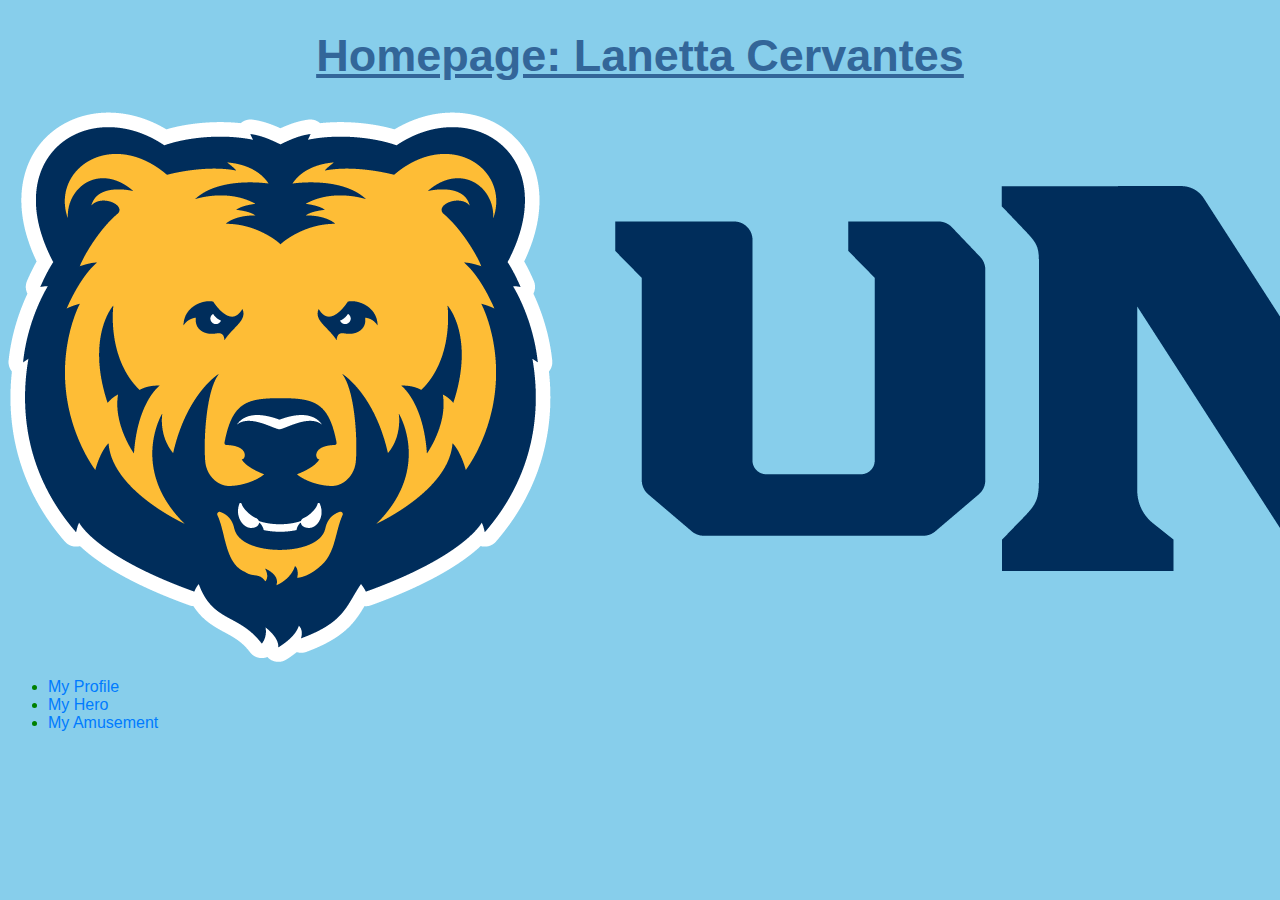
<file: index.html>
<!DOCTYPE html>
<html lang="en">
  <head>
      <title>Index</title>
      <meta charset = "UTF-8">
      <link rel="stylesheet" href="https://cerv7097.github.io/css/main.css">
  </head>
  <body>
    <h1>Homepage: Lanetta Cervantes</h1>
    <img src="images/unc-logo.png" alt="bear">
    <ul>
      <li>
        <a href="https://cerv7097.github.io/profile.html">My Profile</a>
      </li>
      <li>
        <a href="https://cerv7097.github.io/inspire.html">My Hero</a>
      </li>
      <li>
        <a href="https://cerv7097.github.io/amuse.html">My Amusement</a>
      </li>
    </ul>
  </body>
</html>
</file>
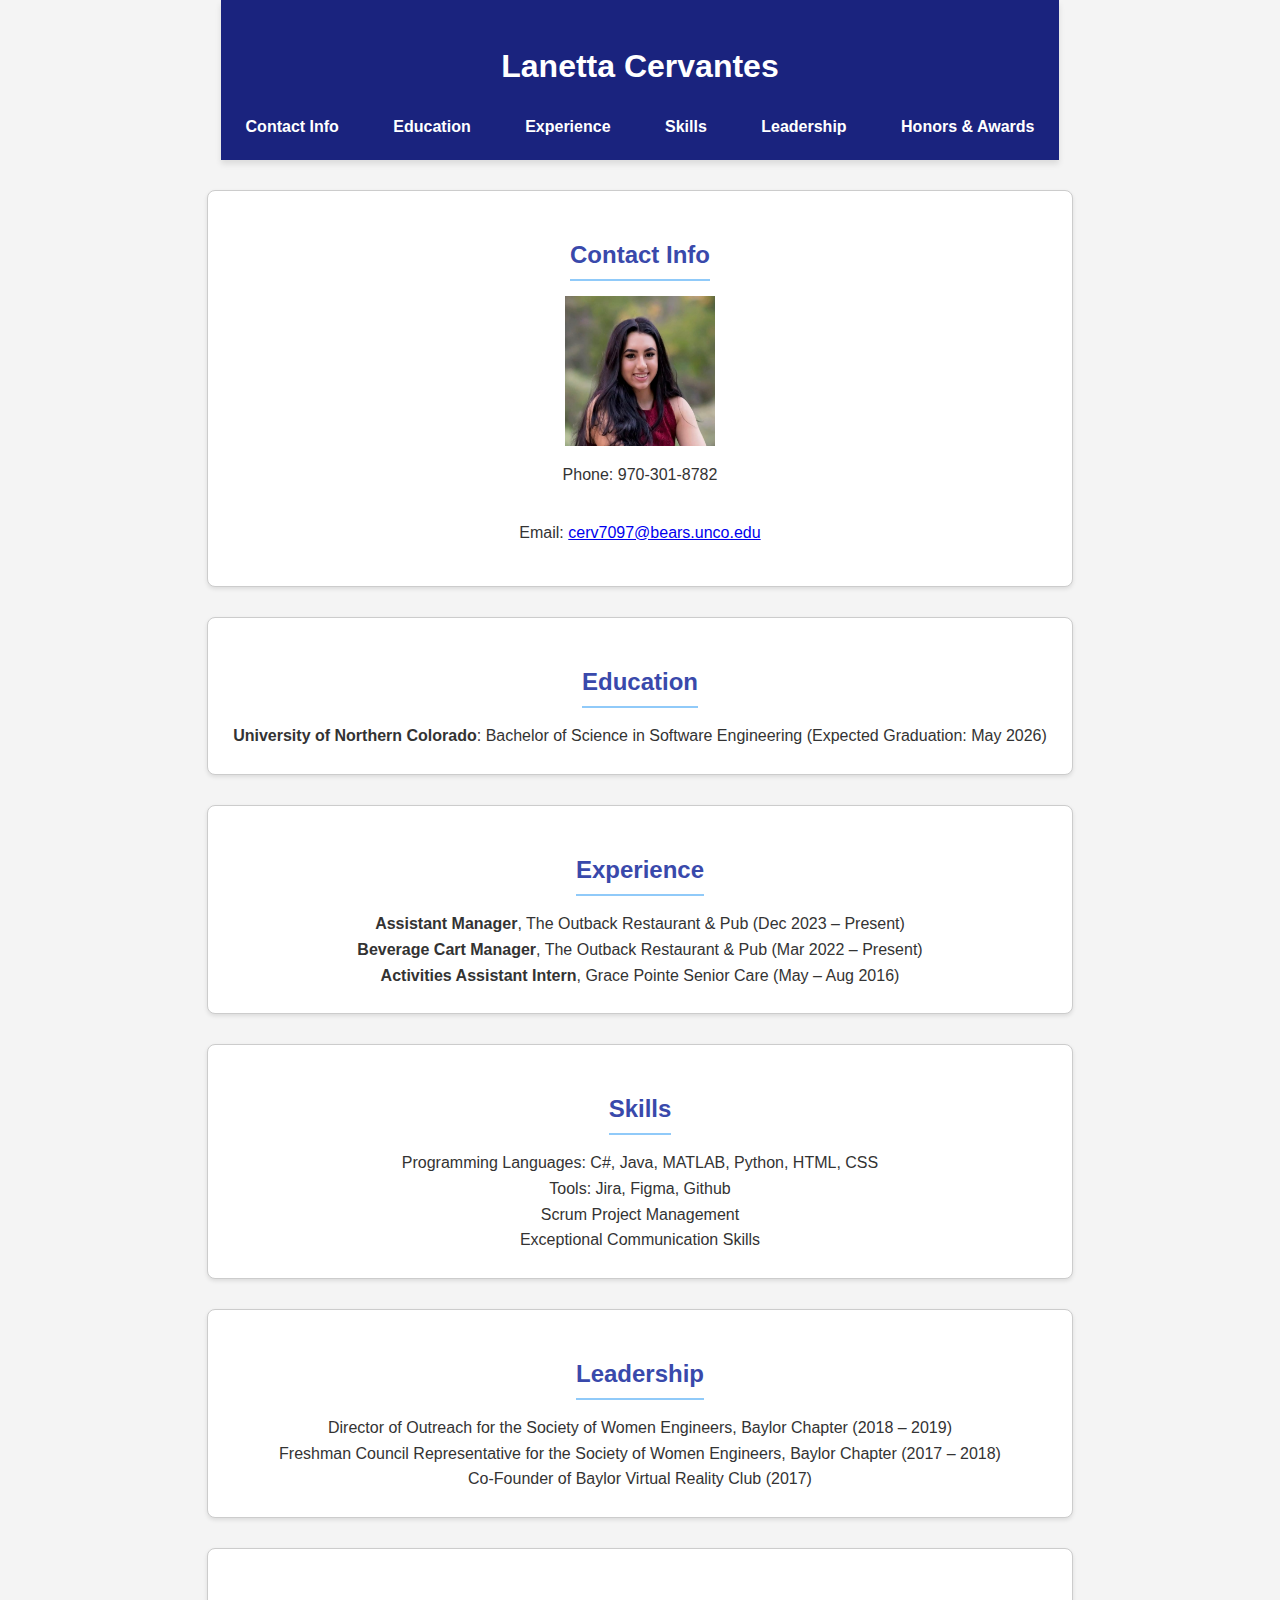
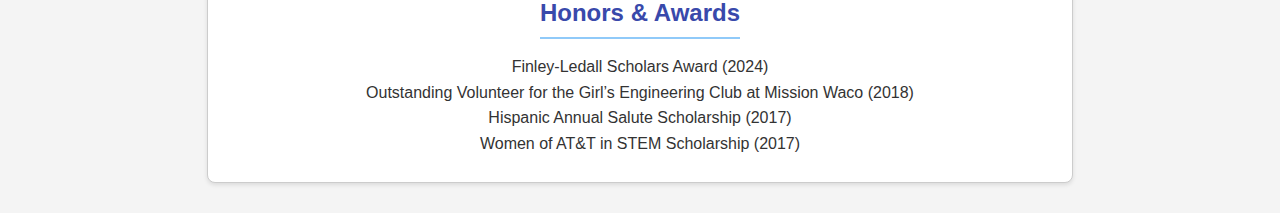
<file: resume/index.html>
<!DOCTYPE html>
<html lang="en">
<head>
    <meta charset="UTF-8">
    <title>Lanetta Cervantes - Resume</title>
    <link rel="stylesheet" href="https://cerv7097.github.io/resume/css/style.css">
</head>
<body>
    <header>
        <h1>Lanetta Cervantes</h1>
        <nav>
            <ul>
                <li><a href="#contact">Contact Info</a></li>
                <li><a href="#education">Education</a></li>
                <li><a href="#experience">Experience</a></li>
                <li><a href="#skills">Skills</a></li>
                <li><a href="#leadership">Leadership</a></li>
                <li><a href="#awards">Honors & Awards</a></li>
            </ul>
        </nav>
    </header>
    <main>
        <section id="contact">
            <h2>Contact Info</h2>
            <img src="https://cerv7097.github.io/images/Lanetta_headshot.jpg" alt="Headshot" width="150" height="150">
            <p>Phone: 970-301-8782</p>
            <p>Email: <a href="mailto:cerv7097@bears.unco.edu">cerv7097@bears.unco.edu</a></p>
        </section>
        <section id="education">
            <h2>Education</h2>
            <ul>
                <li><strong>University of Northern Colorado</strong>: Bachelor of Science in Software Engineering (Expected Graduation: May 2026)</li>
            </ul>
        </section>
        <section id="experience">
            <h2>Experience</h2>
            <ul>
                <li><strong>Assistant Manager</strong>, The Outback Restaurant & Pub (Dec 2023 – Present)</li>
                <li><strong>Beverage Cart Manager</strong>, The Outback Restaurant & Pub (Mar 2022 – Present)</li>
                <li><strong>Activities Assistant Intern</strong>, Grace Pointe Senior Care (May – Aug 2016)</li>
            </ul>
        </section>
        <section id="skills">
            <h2>Skills</h2>
            <ul>
                <li>Programming Languages: C#, Java, MATLAB, Python, HTML, CSS</li>
                <li>Tools: Jira, Figma, Github</li>
                <li>Scrum Project Management</li>
                <li>Exceptional Communication Skills</li>
            </ul>
        </section>
        <section id="leadership">
            <h2>Leadership</h2>
            <ul>
                <li>Director of Outreach for the Society of Women Engineers, Baylor Chapter (2018 – 2019)</li>
                <li>Freshman Council Representative for the Society of Women Engineers, Baylor Chapter (2017 – 2018)</li>
                <li>Co-Founder of Baylor Virtual Reality Club (2017)</li>
            </ul>
        </section>
        <section id="awards">
            <h2>Honors & Awards</h2>
            <ul>
                <li>Finley-Ledall Scholars Award (2024)</li>
                <li>Outstanding Volunteer for the Girl’s Engineering Club at Mission Waco (2018)</li>
                <li>Hispanic Annual Salute Scholarship (2017)</li>
                <li>Women of AT&T in STEM Scholarship (2017)</li>
            </ul>
        </section>
    </main>
</body>
</html>
</file>
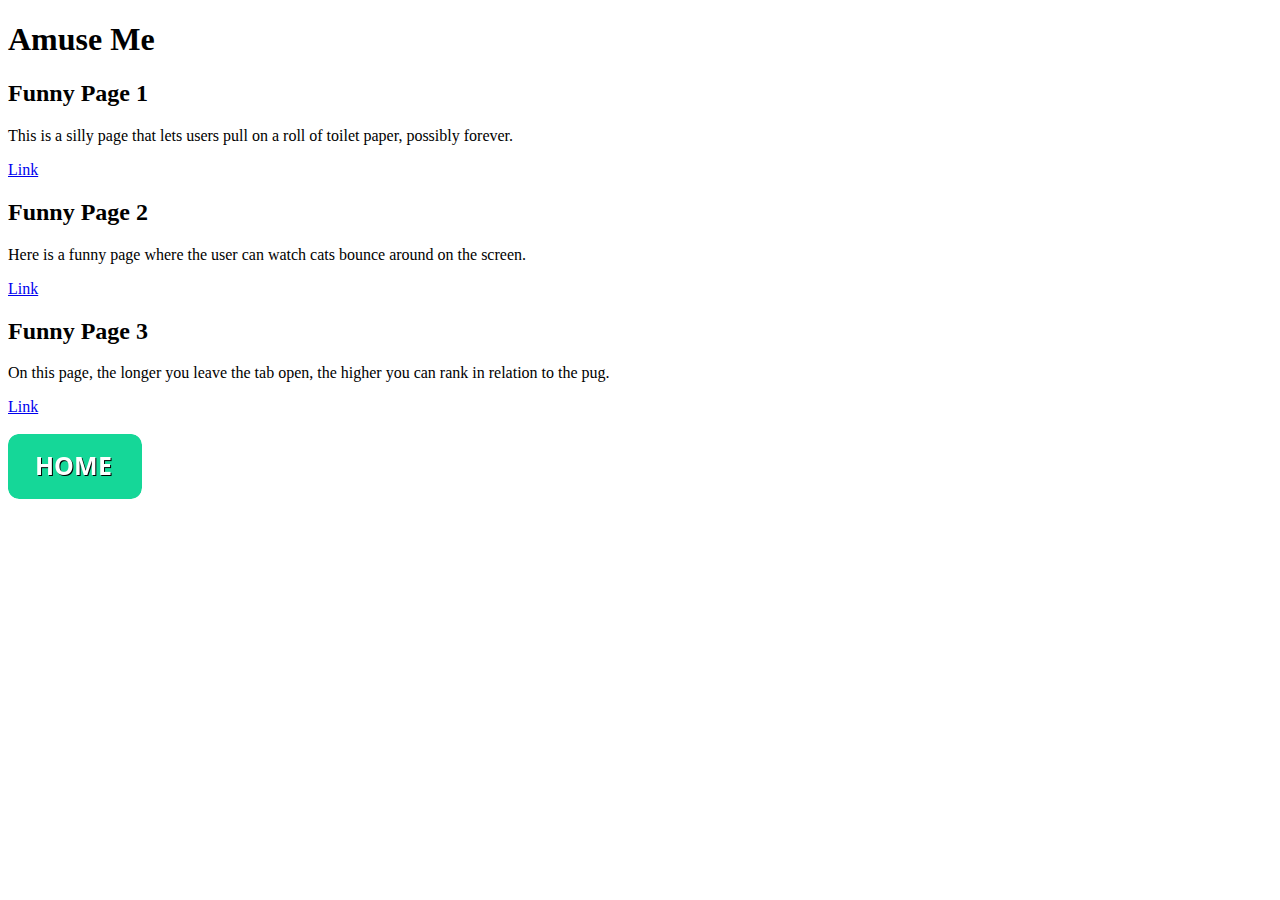
<file: amuse.html>
<!DOCTYPE html>
<html lang="en">
  <head>
    <title>Amuse</title>
    <meta charset="UTF-8">
    <link rel="stylesheet" href="https://cerv7097.github.io/amuse.html/css/main.css">
  </head>
  <body>
    <h1>Amuse Me</h1>
    <h2>Funny Page 1</h2>
    <p>This is a silly page that lets users pull on a roll of toilet paper, possibly forever.</p>
    <a href="https://papertoilet.com/">Link</a>
    <h2>Funny Page 2</h2>
    <p>Here is a funny page where the user can watch cats bounce around on the screen.</p>
    <a href="https://cat-bounce.com/">Link</a>
    <h2>Funny Page 3</h2>
    <p>On this page, the longer you leave the tab open, the higher you can rank in relation to the pug.</p>
    <a href="https://puginarug.com/">Link</a>
    <br><br>
    <a href="https://cerv7097.github.io/index.html">
    <img src="images/button_home.png" alt="home">
    </a>
  </body>
</html>
</file>
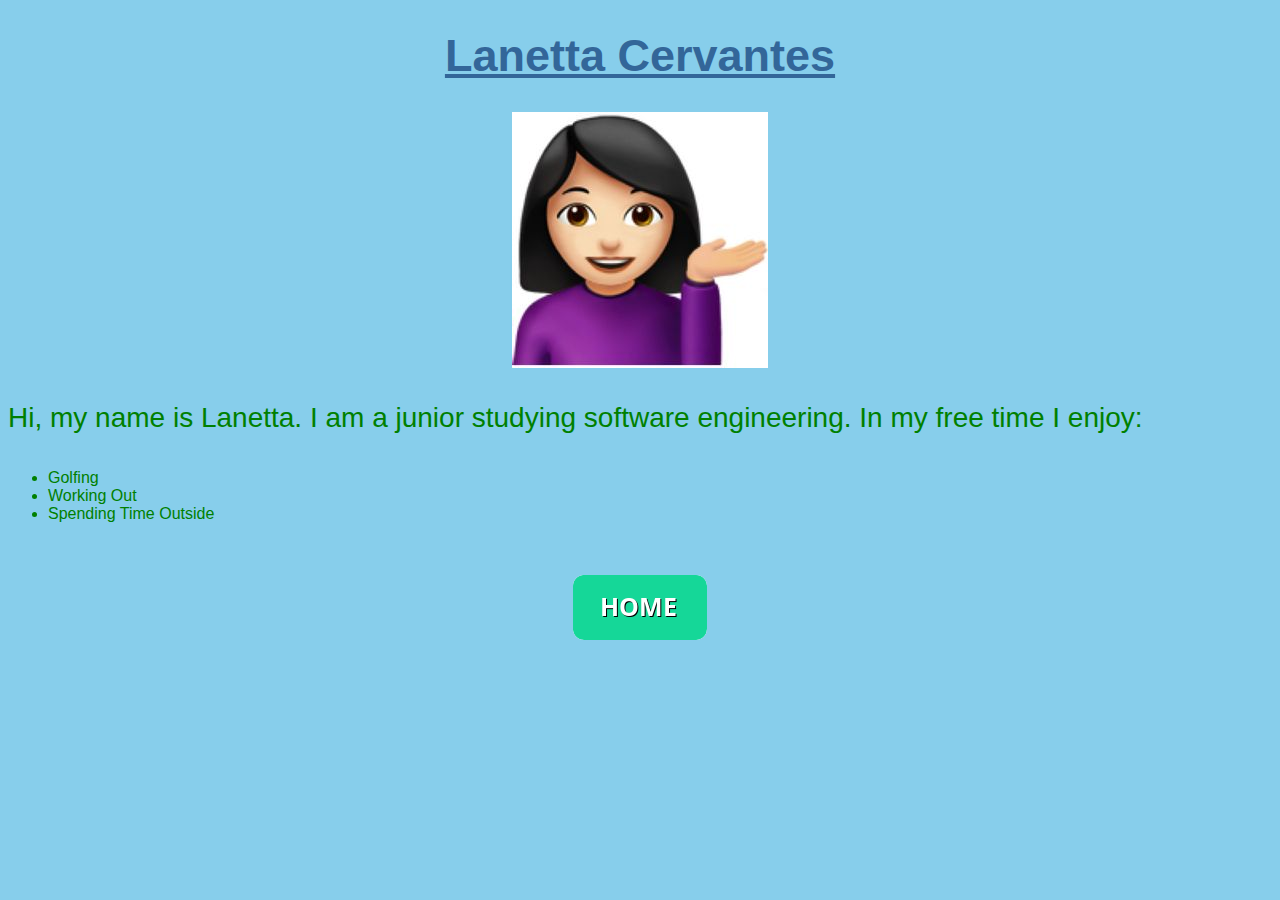
<file: profile.html>
<!DOCTYPE html>
<html lang="en">
  <head>
    <title>Profile</title>
    <meta charset="UTF-8">
    <link rel="stylesheet" href="https://cerv7097.github.io/css/main.css">
  </head>
  <body>
    <h1>Lanetta Cervantes</h1>
    <img src="images/girl-emoji.jpeg" alt="pic of girl emoji">
    <p class="enjoys">
      Hi, my name is Lanetta. I am a junior studying software engineering. In my free time I enjoy: 
      <ul>
        <li>Golfing</li>
        <li>Working Out</li>
        <li>Spending Time Outside</li>
      </ul>
    </p>
    <br><br> 
    <a href="https://cerv7097.github.io/index.html">
    <img src="images/button_home.png" alt="home">
    </a>
  </body>
</html>
</file>
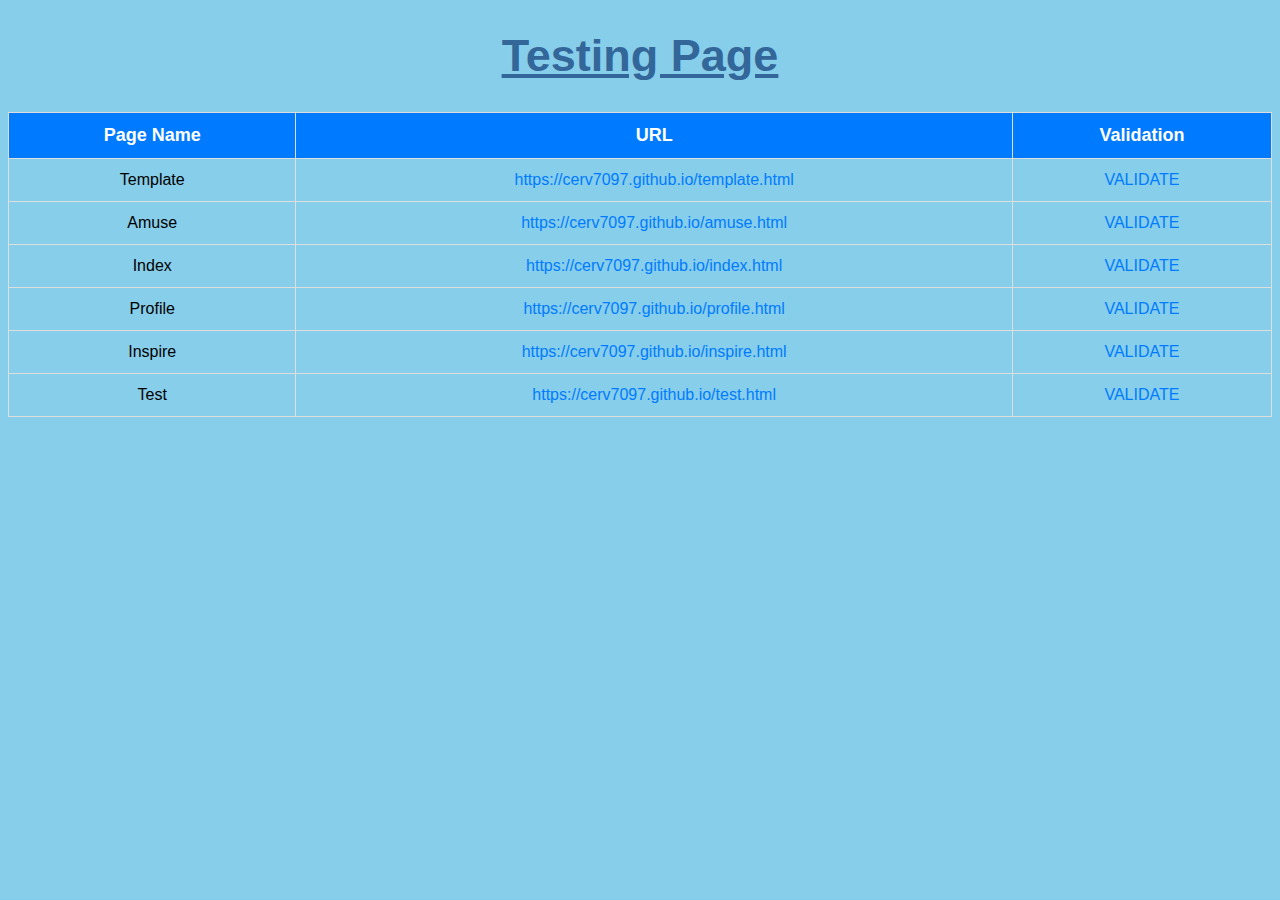
<file: test.html>
<!DOCTYPE html>
<html lang="en">
  <head>
    <title>Template</title>
    <meta charset="UTF-8">
    <link rel="stylesheet" href="https://cerv7097.github.io/css/main.css">
  </head>
  <body>
    <h1>Testing Page</h1>
    <table>
    <tr>
      <th>Page Name</th>
      <th>URL</th>
      <th>Validation</th>
    </tr>
    <tr>
      <td>Template</td>
      <td><a href="https://cerv7097.github.io/template.html">https://cerv7097.github.io/template.html</a></td>
      <td><a href="https://validator.w3.org/nu/?doc=https%3A%2F%2Fcerv7097.github.io%2Ftemplate.html">VALIDATE</a></td>
    </tr>
      <tr>
        <td>Amuse</td>
        <td><a href="https://cerv7097.github.io/amuse.html">https://cerv7097.github.io/amuse.html</a></td>
        <td><a href="https://validator.w3.org/nu/?doc=https%3A%2F%2Fcerv7097.github.io%2Famuse.html">VALIDATE</a></td>
      </tr>
      <tr>
        <td>Index</td>
        <td><a href="https://cerv7097.github.io/index.html">https://cerv7097.github.io/index.html</a></td>
        <td><a href="https://validator.w3.org/nu/?doc=https%3A%2F%2Fcerv7097.github.io%2Findex.html">VALIDATE</a></td>
      </tr>
      <tr>
        <td>Profile</td>
        <td><a href="https://cerv7097.github.io/profile.html">https://cerv7097.github.io/profile.html</a></td>
        <td><a href="https://validator.w3.org/nu/?doc=https%3A%2F%2Fcerv7097.github.io%2Fprofile.html">VALIDATE</a></td>
      </tr>
      <tr>
        <td>Inspire</td>
        <td><a href="https://cerv7097.github.io/inspire.html">https://cerv7097.github.io/inspire.html</a></td>
        <td><a href="https://validator.w3.org/nu/?doc=https%3A%2F%2Fcerv7097.github.io%2Finspire.html">VALIDATE</a></td>
      </tr>
      <tr>
        <td>Test</td>
        <td><a href="https://cerv7097.github.io/test.html">https://cerv7097.github.io/test.html</a></td>
        <td><a href="https://validator.w3.org/nu/?doc=https%3A%2F%2Fcerv7097.github.io%2Ftest.html">VALIDATE</a></td>
      </tr>
    </table>
  </body>
</html>
</file>
